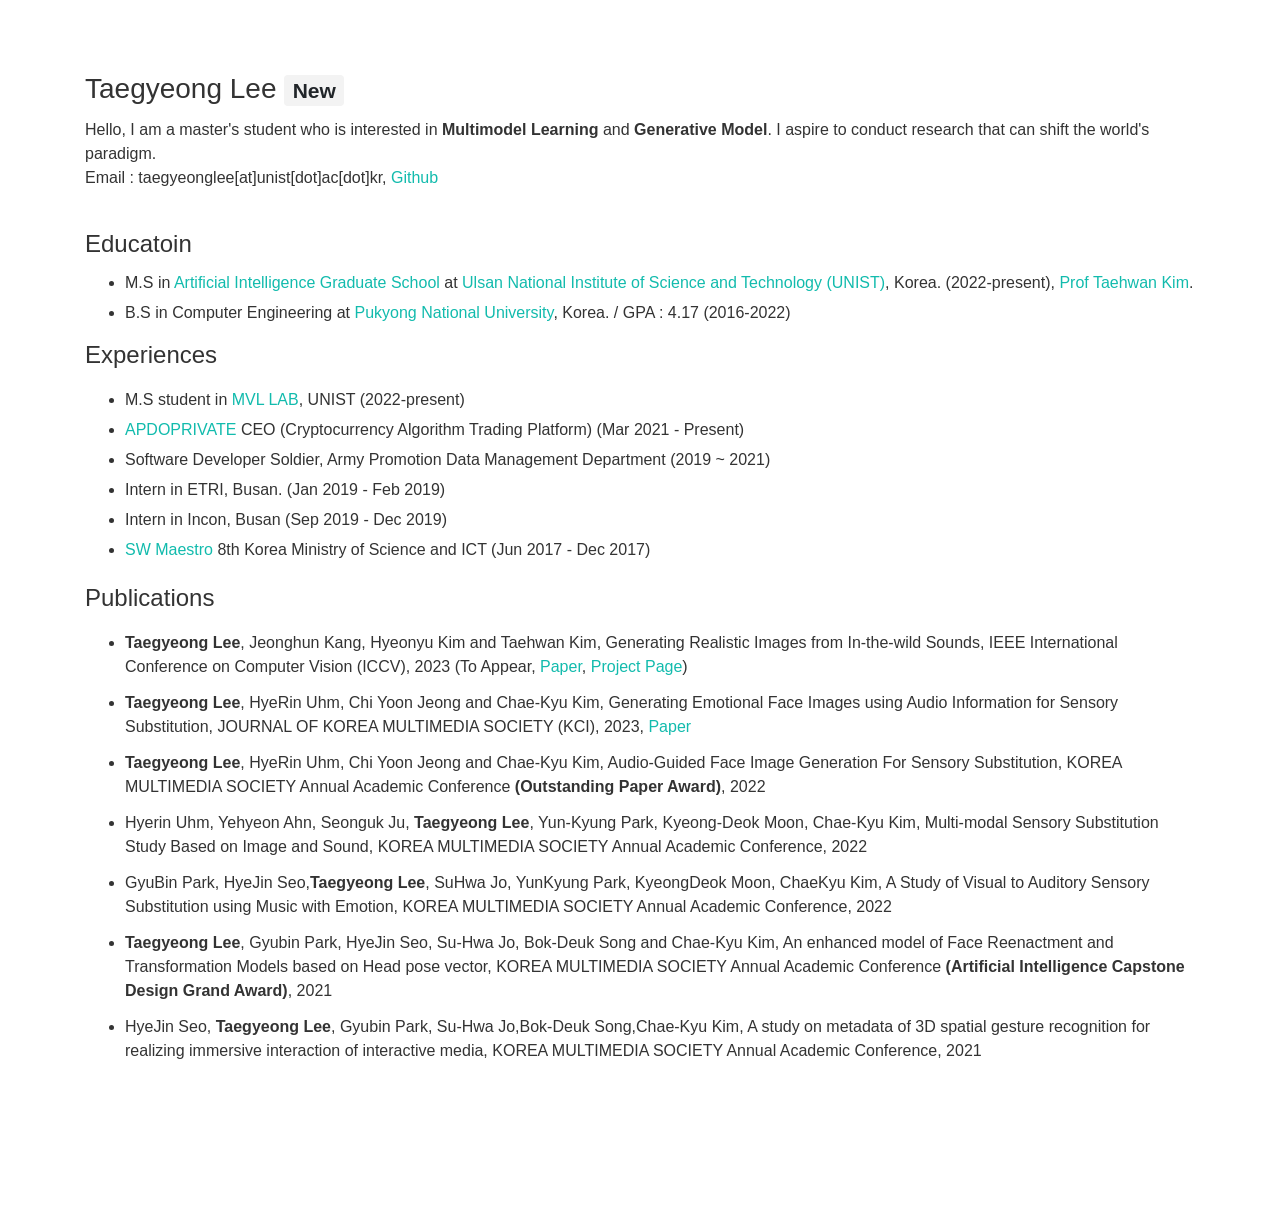
<file: index.html>
<!DOCTYPE html>
<html>

<head>
  <meta charset="utf-8">
  
  <meta name="viewport" content="width=device-width, initial-scale=1">
  <link rel="stylesheet" href="https://cdnjs.cloudflare.com/ajax/libs/font-awesome/4.7.0/css/font-awesome.min.css" type="text/css">
  <link rel="stylesheet" href="./static/css/theme.css" type="text/css">
  <title>Taegyeong Lee's Homepage</title>
  <meta name="description" content="TaegyeongLee Homepage">
  <meta name="keywords" content="TaegyeongLee Homepage">
  <meta name="google-site-verification" content="04MAX7U6p8EJxriBihcBaOVxV-O8_mmpbbnSuynE6Zc" />

  <link href="https://fonts.googleapis.com/css?family=Google+Sans|Noto+Sans|Castoro"
  rel="stylesheet">
  <link rel="stylesheet" href="./static/css/fontawesome.all.min.css">
  <script src="https://ajax.googleapis.com/ajax/libs/jquery/3.5.1/jquery.min.js"></script>

</head>

<body>
  
  <div class="py-2 pt-5 pb-3">
    <div class="container">
      <div class="row">
        <div class="col-md-12">
          <h3 class=""><b>Taegyeong Lee&nbsp;<span class="badge badge-light"> New</span></b></h3>
        </div>
      </div>
      <div class="row">
        <div class="col-md-12">
          <p class="">Hello, I am a master's student who is interested in <b>Multimodel Learning</b> and <b>Generative Model</b>. I aspire to conduct research that can shift the world's paradigm.<br>Email : taegyeonglee[at]unist[dot]ac[dot]kr, <a href="https://github.com/etilelab">Github</a></p>
        </div>
      </div>
    </div>
  </div>
  <div class="py-0">
    <div class="container">
      <div class="row">
        <div class="col-md-12">
          <h4 class=""><b>Educatoin</b></h4>
        </div>
      </div>
      <div class="row">
        <div class="col-md-12">
          <ul class="">
            <li class="pb-1">M.S in <a href="https://aigs.unist.ac.kr/eng/index.php">Artificial Intelligence Graduate School</a> at <a href="http://unist.ac.kr/">Ulsan National Institute of Science and Technology (UNIST)</a>, Korea. (2022-present), <a href="https://sites.google.com/view/taehwankim">Prof Taehwan Kim</a>. </li>
            <li>B.S in Computer Engineering at <a href="https://www.pknu.ac.kr/eng">Pukyong National University</a>, Korea. / GPA : 4.17 (2016-2022)</li>
          </ul>
        </div>
      </div>
      <div class="row">
        <div class="col-md-12">
          <h4 class=""><b>Experiences</b></h4>
        </div>
      </div>
      <div class="row">
        <div class="col-md-12">
          <ul class="">
            <li class="py-1">M.S student in <a href="https://sites.google.com/view/mvllab">MVL LAB</a>, UNIST (2022-present)</li>
            <li class="py-0 pb-1"><a href="https://apdoprivate.com">APDOPRIVATE</a> CEO (Cryptocurrency Algorithm Trading Platform) (Mar 2021 - Present)</li>
            <li contenteditable="true" class="py-0 pb-1">Software Developer Soldier, Army Promotion Data Management Department (2019 ~ 2021) </li>
            <li class="py-0 pb-1">Intern in ETRI, Busan. (Jan 2019 - Feb 2019) </li>
            <li class="py-0 pb-1">Intern in Incon, Busan (Sep 2019 - Dec 2019) </li>
            <li class="py-0 pb-1"><a href="https://swmaestro.org/sw/main/main.do">SW Maestro</a> 8th Korea Ministry of Science and ICT (Jun 2017 - Dec 2017) </li>
          </ul>
        </div>
      </div>
      <div class="row">
        <div class="col-md-12">
          <h4 class=""><b>Publications</b></h4>
        </div>
      </div>
      <div class="row">
        <div class="col-md-12">
          <ul class="">
            <li class="py-1"><b>Taegyeong Lee</b>, Jeonghun Kang, Hyeonyu Kim and Taehwan Kim, Generating Realistic Images from In-the-wild Sounds, IEEE International Conference on Computer Vision (ICCV), 2023 (To Appear, <a href="https://arxiv.org/pdf/2309.02405.pdf">Paper</a>, <a href="https://etilelab.github.io/lee2023generating">Project Page</a>) </li>
            <li class="py-1"><b>Taegyeong Lee</b>, HyeRin Uhm, Chi Yoon Jeong and Chae-Kyu Kim, Generating Emotional Face Images using Audio Information for Sensory Substitution, JOURNAL OF KOREA MULTIMEDIA SOCIETY (KCI), 2023, <a href="https://www.kci.go.kr/kciportal/ci/sereArticleSearch/ciSereArtiView.kci?sereArticleSearchBean.artiId=ART002944803">Paper</a></li>
            <li contenteditable="true" class="py-1"><b>Taegyeong Lee</b>, HyeRin Uhm, Chi Yoon Jeong and Chae-Kyu Kim, Audio-Guided Face Image Generation For Sensory Substitution, KOREA MULTIMEDIA SOCIETY Annual Academic Conference <b>(Outstanding Paper Award)</b>, 2022</li>
            <li class="py-1">Hyerin Uhm, Yehyeon Ahn, Seonguk Ju, <b>Taegyeong Lee</b>, Yun-Kyung Park, Kyeong-Deok Moon, Chae-Kyu Kim, Multi-modal Sensory Substitution Study Based on Image and Sound, KOREA MULTIMEDIA SOCIETY Annual Academic Conference, 2022</li>
            <li class="py-1">GyuBin Park, HyeJin Seo,<b>Taegyeong Lee</b>, SuHwa Jo, YunKyung Park, KyeongDeok Moon, ChaeKyu Kim, A Study of Visual to Auditory Sensory Substitution using Music with Emotion, KOREA MULTIMEDIA SOCIETY Annual Academic Conference, 2022</li>
            <li class="py-1"><b>Taegyeong Lee</b>, Gyubin Park, HyeJin Seo, Su-Hwa Jo, Bok-Deuk Song and Chae-Kyu Kim, An enhanced model of Face Reenactment and Transformation Models based on Head pose vector, KOREA MULTIMEDIA SOCIETY Annual Academic Conference <b>(Artificial Intelligence Capstone Design Grand Award)</b>, 2021</li>
            <li class="py-1">HyeJin Seo, <b>Taegyeong Lee</b>, Gyubin Park, Su-Hwa Jo,Bok-Deuk Song,Chae-Kyu Kim, A study on metadata of 3D spatial gesture recognition for realizing immersive interaction of interactive media, KOREA MULTIMEDIA SOCIETY Annual Academic Conference, 2021</li>
          </ul>
        </div>
      </div>
    </div>
  </div>
  <div class="py-5">
    <div class="container">
      <div class="row">
        <div class="col-md-12"></div>
      </div>
    </div>
  </div>

</body>

</html>
</file>
